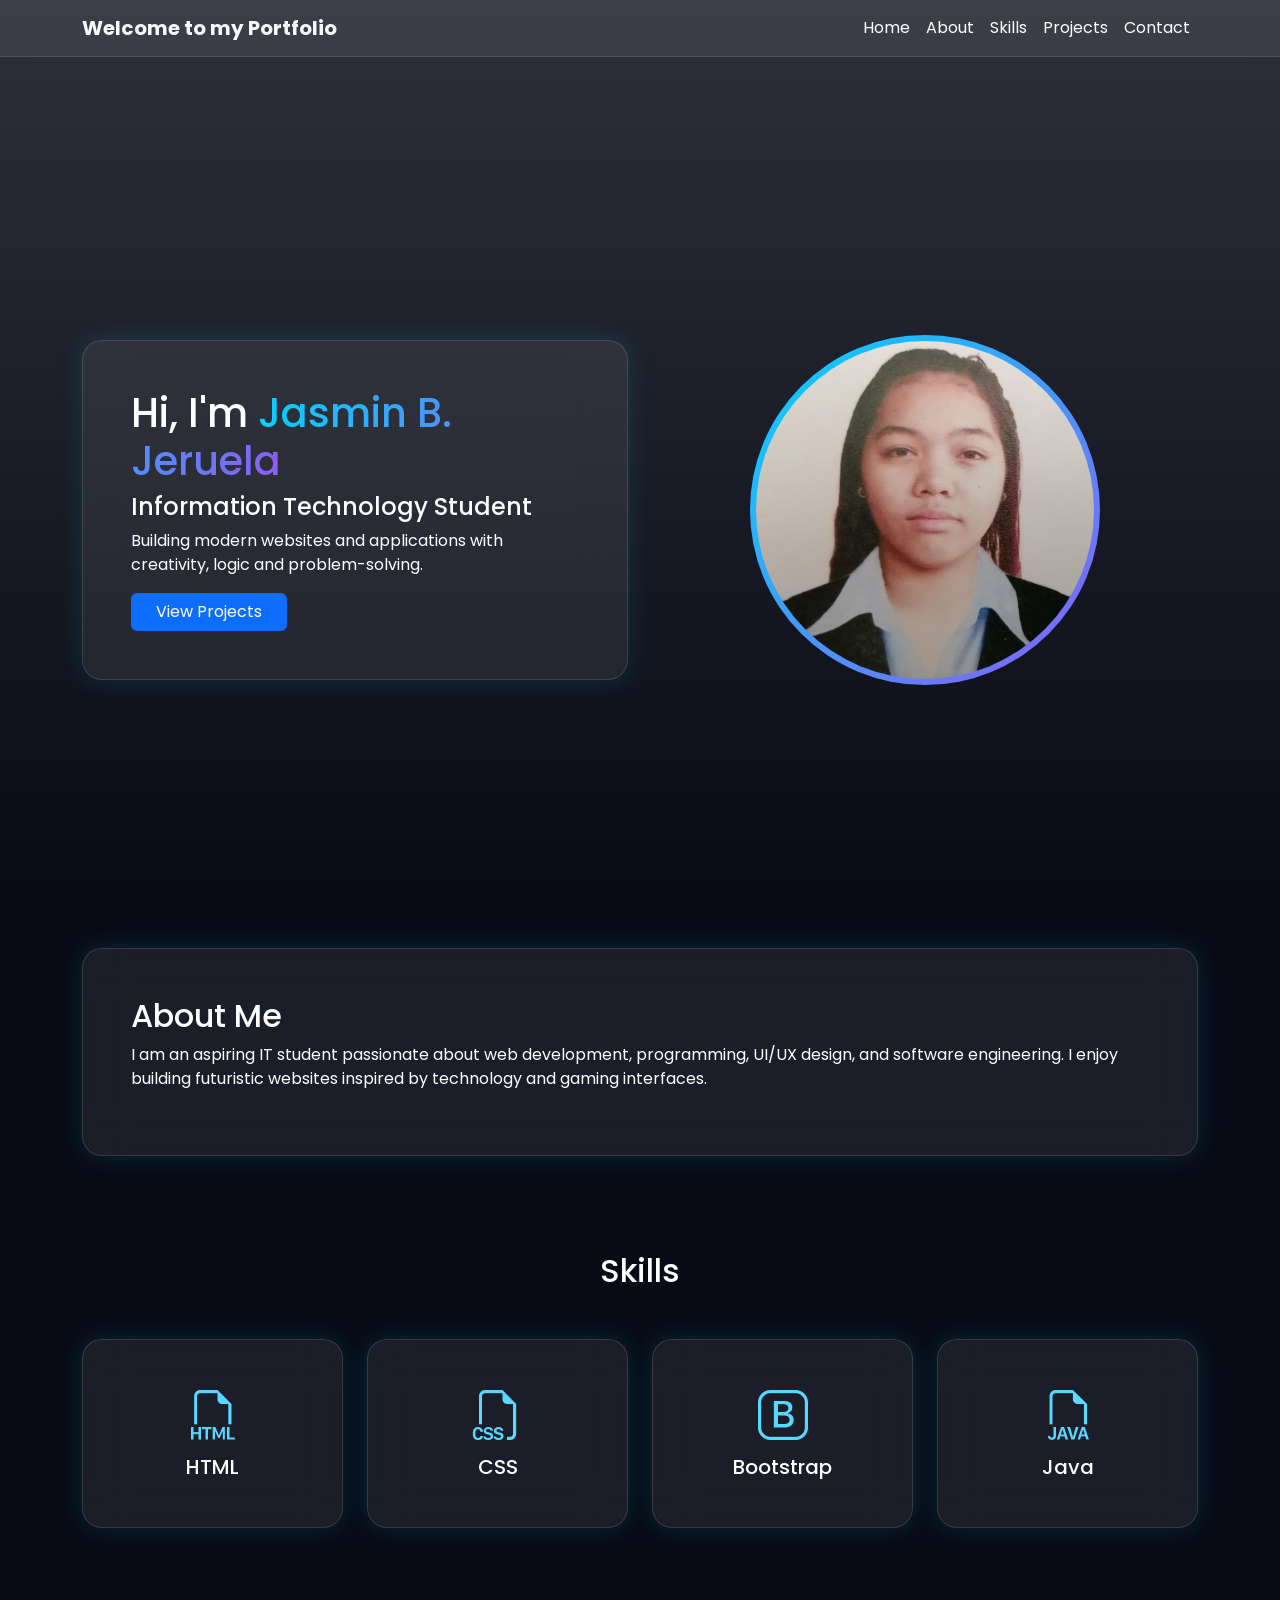
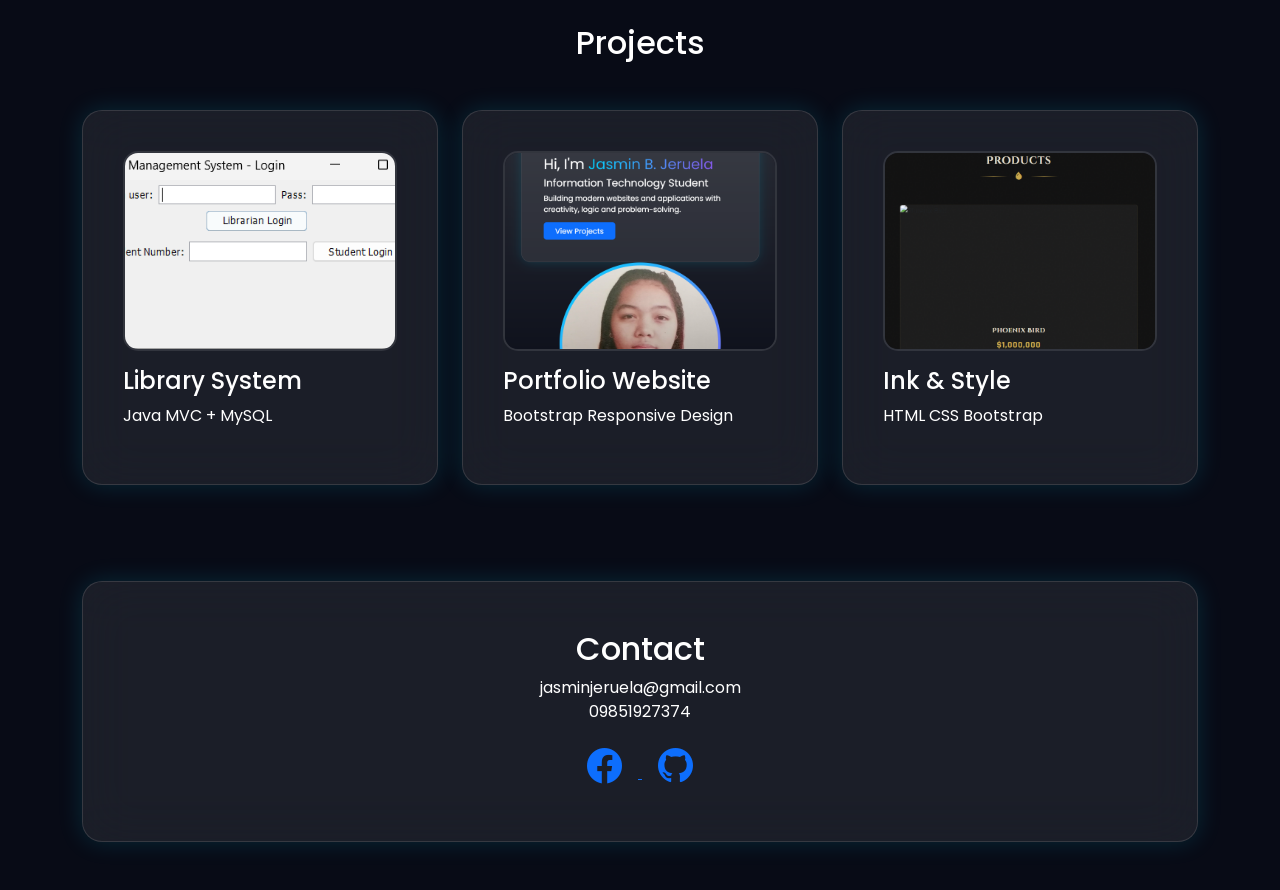
<file: index.html>
<!DOCTYPE html>
<html lang="en">
<head>
<meta charset="UTF-8">
<meta name="viewport" content="width=device-width, initial-scale=1">

<title>My Web Portfolio</title>

<link href="https://cdn.jsdelivr.net/npm/bootstrap@5.3.7/dist/css/bootstrap.min.css" rel="stylesheet">

<link rel="preconnect" href="https://fonts.googleapis.com">
<link href="https://fonts.googleapis.com/css2?family=Poppins:wght@300;400;600;700&display=swap" rel="stylesheet">

<link href="https://cdn.jsdelivr.net/npm/bootstrap-icons@1.11.3/font/bootstrap-icons.css" rel="stylesheet">
<style>
    * {
    margin:0;
    padding:0;
    box-sizing:border-box;
    font-family:Poppins,sans-serif;
}

body{

    background:#080b16;
    color:white;
    overflow-x:hidden;

}

.bg-gradient {

    position:fixed;
    width:100%;
    height:100%;
    background:

    radial-gradient(circle at top left,#6a5cff55,transparent),

    radial-gradient(circle at bottom right,#00bfff44,transparent),

    #080b16;

    z-index:-2;

}


.glass-nav {

    background:rgba(255,255,255,.08);
    backdrop-filter:blur(20px);
    border-bottom:1px solid rgba(255,255,255,.1);

}

.nav-link {

    color:white;
    transition:.3s;

}

.nav-link:hover {

    color:#58d7ff;

}


.hero {

    height:100vh;
    display:flex;
    align-items:center;

}

.gradient-text{

    background:linear-gradient(90deg,#00d4ff,#8b5cf6);
    background-clip:text;
    color:transparent;

}

.glass-card {

    background:rgba(255,255,255,.08);
    backdrop-filter:blur(25px);
    border:1px solid rgba(255,255,255,.12);
    border-radius:20px;
    box-shadow:
    0 0 25px rgba(0,212,255,.15);
    transition:.4s;

}

.glass-card:hover {

    transform:translateY(-10px);
    box-shadow: 0 0 35px #00d4ff66;

}

.skill{

    padding:40px;

}

.skill i {

    font-size:50px;
    margin-bottom:20px;
    color:#58d7ff;

}

.project-img{
    width:100%;
    height:200px;
    object-fit:cover;
    border-radius:15px;
    border:2px solid rgba(255,255,255,.1);
    transition:.4s;
}

.project:hover .project-img{
    transform:scale(1.05);
}

.project {

    padding:40px;

}

#contact i {

    font-size:35px;
    transition:.3s;
    cursor:pointer;

}

#contact i:hover {

    color:#58d7ff;
    transform:scale(1.2);
}

section {

    padding-top:120px;
}* {
    margin:0;
    padding:0;
    box-sizing:border-box;
    font-family:Poppins,sans-serif;
}

body{

    background:#080b16;
    color:white;
    overflow-x:hidden;

}

.bg-gradient {

    position:fixed;
    width:100%;
    height:100%;
    background:

    radial-gradient(circle at top left,#6a5cff55,transparent),

    radial-gradient(circle at bottom right,#00bfff44,transparent),

    #080b16;

    z-index:-2;

}


.glass-nav {

    background:rgba(255,255,255,.08);
    backdrop-filter:blur(20px);
    border-bottom:1px solid rgba(255,255,255,.1);

}

.nav-link {

    color:white;
    transition:.3s;

}

.nav-link:hover {

    color:#58d7ff;

}


.hero {

    height:100vh;
    display:flex;
    align-items:center;

}

.gradient-text{

    background:linear-gradient(90deg,#00d4ff,#8b5cf6);
    background-clip:text;
    color:transparent;

}

.glass-card {

    background:rgba(255,255,255,.08);
    backdrop-filter:blur(25px);
    border:1px solid rgba(255,255,255,.12);
    border-radius:20px;
    box-shadow:
    0 0 25px rgba(0,212,255,.15);
    transition:.4s;

}

.glass-card:hover {

    transform:translateY(-10px);
    box-shadow: 0 0 35px #00d4ff66;

}

.profile-circle {

    width:350px;
    height:350px;
    margin:auto;
    border-radius:50%;
    background:linear-gradient(135deg,#00d4ff,#8b5cf6);
    padding:6px;

}

.profile-circle img {

    width:100%;
    height:100%;
    object-fit:cover;
    border-radius:50%;
}

.profile-circle{
    transition:.4s;
}

.profile-circle:hover{
    transform:scale(1.08);
        box-shadow:
        0 0 20px #00ffff,
        0 0 40px #00e5ff,
        0 0 60px rgba(0,255,255,.5);
}

.skill{

    padding:40px;

}

.skill i {

    font-size:50px;
    margin-bottom:20px;
    color:#58d7ff;

}

.project-img{
    width:100%;
    height:200px;
    object-fit:cover;
    border-radius:15px;
    border:2px solid rgba(255,255,255,.1);
    transition:.4s;
}

.project:hover .project-img{
    transform:scale(1.05);
}

.project {

    padding:40px;

}

#contact i {

    font-size:35px;
    transition:.3s;
    cursor:pointer;

}

#contact i:hover {

    color:#58d7ff;
    transform:scale(1.2);
}

section {
    padding-top:120px;
}
</style>
</head>
<body>
<div class="bg-gradient"></div>

<nav class="navbar navbar-expand-lg fixed-top glass-nav">
<div class="container">

<a class="navbar-brand fw-bold text-light" href="#home">
Welcome to my Portfolio
</a>

<button class="navbar-toggler bg-light"
data-bs-toggle="collapse"
data-bs-target="#menu">
<span class="navbar-toggler-icon"></span>
</button>

<div class="collapse navbar-collapse" id="menu">

<ul class="navbar-nav ms-auto">

<li class="nav-item">
<a href="#home" class="nav-link">Home</a>
</li>

<li class="nav-item">
<a href="#about" class="nav-link">About</a>
</li>

<li class="nav-item">
<a href="#skills" class="nav-link">Skills</a>
</li>

<li class="nav-item">
<a href="#projects" class="nav-link">Projects</a>
</li>

<li class="nav-item">
<a href="#contact" class="nav-link">Contact</a>
</li>
    </ul>
   </div>
  </div>
</nav>

<section id="home" class="hero">

<div class="container">

<div class="row align-items-center">

<div class="col-lg-6">

<div class="glass-card p-5">

<h1>
Hi, I'm <span class="gradient-text">Jasmin B. Jeruela</span>
</h1>

<h4>
Information Technology Student
</h4>

<p>
Building modern websites and applications with creativity,
logic and problem-solving.

</p>

<button class="btn btn-primary px-4"
        onclick="document.getElementById('projects').scrollIntoView({ behavior: 'smooth' });">
    View Projects
</button>

</div>

</div>

<div class="col-lg-6 text-center">

<div class="profile-circle">

<img src="Images/profile.jpg" alt="Profile Picture">
   
    </div>
  </div>
</div>

</div>

</section>


<section id="about" class="container py-5">

<div class="glass-card p-5">

<h2>About Me</h2>

<p>

I am an aspiring IT student passionate
about web development, programming, UI/UX design, and software engineering.
I enjoy building futuristic websites inspired by technology and gaming interfaces.

</p>

</div>

</section>


<section id="skills" class="container py-5">

<h2 class="text-center mb-5">Skills</h2>

<div class="row g-4">

<div class="col-md-3">
<div class="glass-card skill text-center">
<i class="bi bi-filetype-html"></i>
<h5>HTML</h5>
</div>
</div>

<div class="col-md-3">
<div class="glass-card skill text-center">
<i class="bi bi-filetype-css"></i>
<h5>CSS</h5>
    </div>
</div>

<div class="col-md-3">
<div class="glass-card skill text-center">
<i class="bi bi-bootstrap"></i>
<h5>Bootstrap</h5>
    </div>
</div>

<div class="col-md-3">
<div class="glass-card skill text-center">
<i class="bi bi-filetype-java"></i>
<h5>Java</h5>
    </div>
</div>

</div>

</section>

<section id="projects" class="container py-5">

    <h2 class="text-center mb-5">Projects</h2>

    <div class="row g-4">

        <div class="col-lg-4">
            <div class="glass-card project">

                <img src="Images/library.png" class="project-img" alt="Library System">

                <h4 class="mt-3">Library System</h4>

                <p>Java MVC + MySQL</p>

            </div>
        </div>

        <div class="col-lg-4">
            <div class="glass-card project">

                <img src="Images/portfolio.png"  class="project-img" alt="Portfolio Website">

                <h4 class="mt-3">Portfolio Website</h4>

                <p>Bootstrap Responsive Design</p>

            </div>
        </div>

        <div class="col-lg-4">
            <div class="glass-card project">

                <img src="Images/ink-style.png" class="project-img" alt="E-Commerce UI">

                <h4 class="mt-3">Ink & Style</h4>

                <p>HTML CSS Bootstrap</p>

            </div>
        </div>

    </div>

</section>

<section id="contact" class="container py-5">

<div class="glass-card p-5 text-center">

<h2>Contact</h2>

<p>
    jasminjeruela@gmail.com
    <br>
    09851927374 
</p>

<div id="contact" class="text-center">

    <a href="https://www.facebook.com/Jasmin.jeruela" target="_blank">
        <i class="bi bi-facebook mx-3"></i>
    </a>

    <a href="https://github.com/jasminjeruela-ctrl" target="_blank">
        <i class="bi bi-github mx-3"></i>
    </a>

</div>

</div>

</section>

<script src="https://cdn.jsdelivr.net/npm/bootstrap@5.3.7/dist/js/bootstrap.bundle.min.js"></script>

</body>
</html>
</file>
